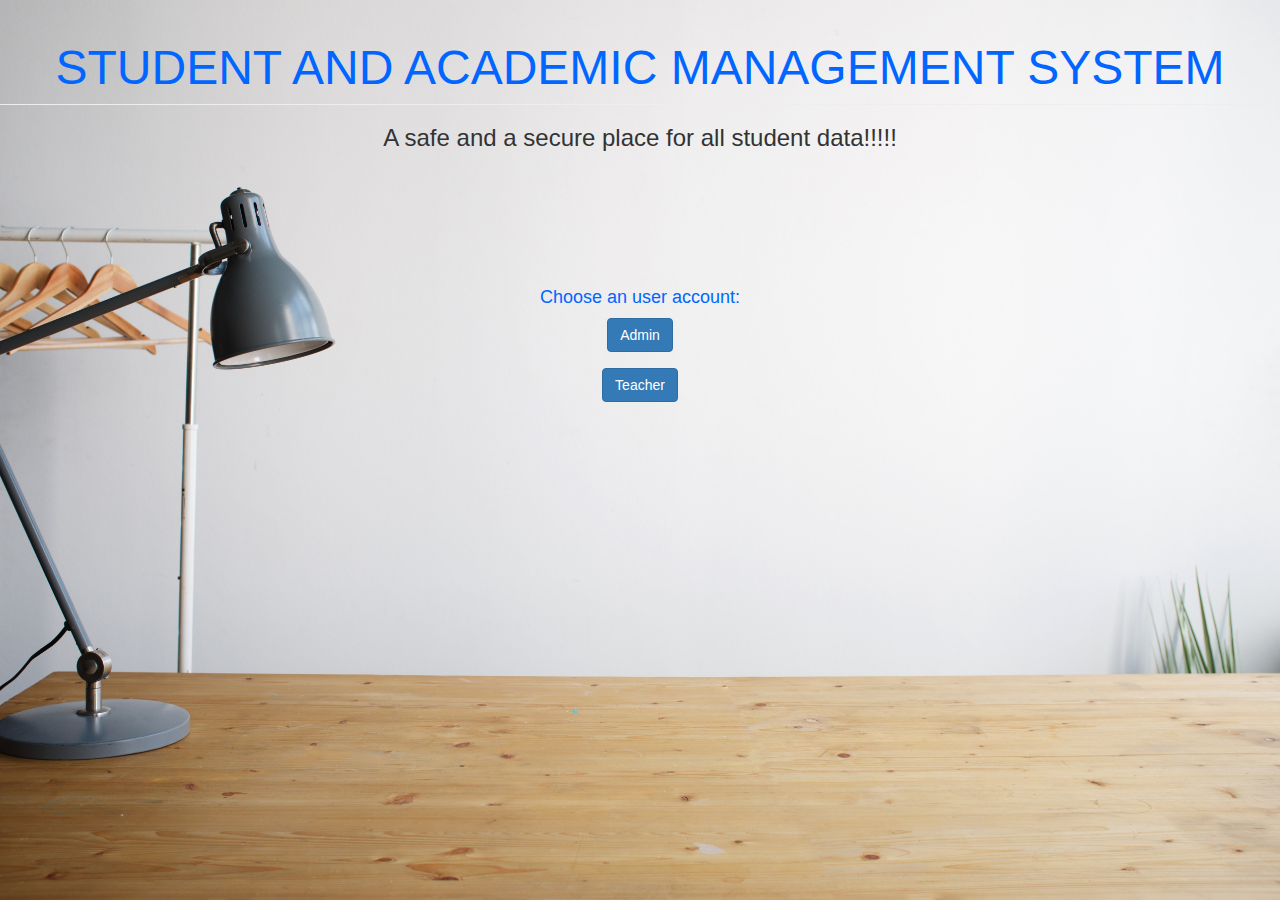
<file: src/index.html>
﻿<html>
<head>
<title>User</title>

<meta charset="UTF-8">
    <title>Welcome</title>
    <link rel="stylesheet" href="https://maxcdn.bootstrapcdn.com/bootstrap/3.3.7/css/bootstrap.css">
    <style type="text/css">


body{ font: 14px sans-serif; text-align: center; 
      background: url(use8.jpg) no-repeat center center fixed; 
  -webkit-background-size: cover;
  -moz-background-size: cover;
  -o-background-size: cover;
  background-size: cover;
}



</style>

<link rel="stylesheet" href="styles.css">
    </head>

<body>

    <div class="page-header">
        <font size="9" color="#0066ff">
            STUDENT AND ACADEMIC MANAGEMENT SYSTEM
        </font>
    </div>
    <h3>A safe and a secure place for all student data!!!!!</h3>

    <br style="line-height: 9;">

    <font size="4" color="#0066ff">
        <p>Choose an user account:</p></font>
        <div><a href="loginadmin.php" class="btn btn-primary">Admin</a></div><br>
        <a href="loginteacher.php" class="btn btn-primary">Teacher</a>
</body>
</html>
</file>
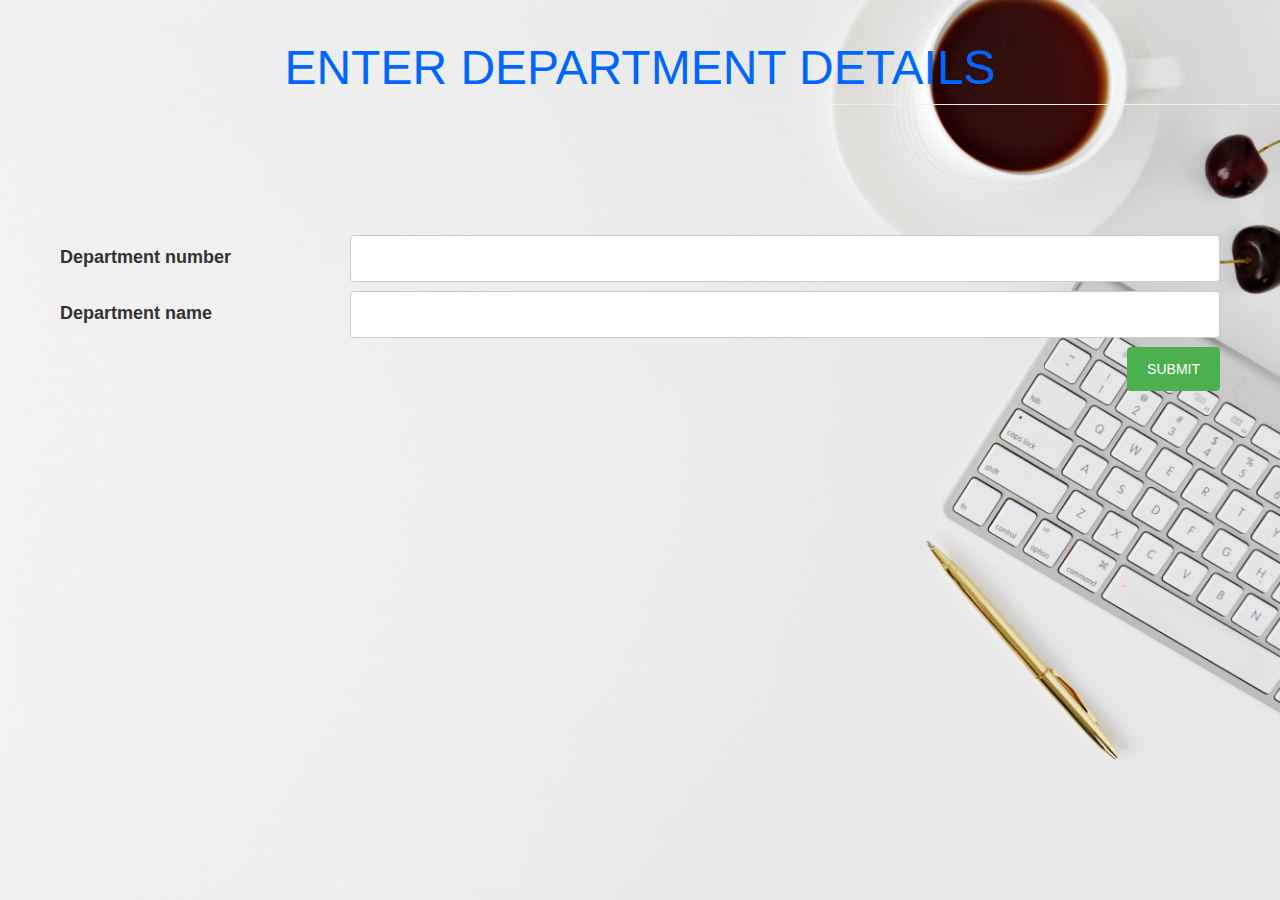
<file: src/department.html>
<html>
<head>
    <title>Enter department</title>
    <link rel="stylesheet" href="https://maxcdn.bootstrapcdn.com/bootstrap/3.3.7/css/bootstrap.css">
    <style type="text/css">
        body {
            font: 14px sans-serif;
            
            background: url(use10.jpg) no-repeat center center fixed; 
  -webkit-background-size: cover;
  -moz-background-size: cover;
  -o-background-size: cover;
  background-size: cover;
        }
* {
  box-sizing: border-box;
}

input[type=text], select, textarea {
  width: 100%;
  padding: 12px;
  border: 1px solid #ccc;
  border-radius: 4px;
  resize: vertical;
}

label {
  padding: 12px 12px 12px 0;
  display: inline-block;
}

input[type=submit] {
  background-color: #4CAF50;
  color: white;
  padding: 12px 20px;
  border: none;
  border-radius: 4px;
  cursor: pointer;
  float: right;
}

input[type=submit]:hover {
  background-color: #45a049;
}

.container {
  border-radius: 5px;
  
  padding: 20px;
}

.col-25 {
  float: left;
  width: 25%;
  margin-top: 6px;
}

.col-75 {
  float: left;
  width: 75%;
  margin-top: 6px;
}

/* Clear floats after the columns */
.row:after {
  content: "";
  display: table;
  clear: both;
}

/* Responsive layout - when the screen is less than 600px wide, make the two columns stack on top of each other instead of next to each other */
@media screen and (max-width: 600px) {
  .col-25, .col-75, input[type=submit] {
    width: 100%;
    margin-top: 0;
  }
}
    </style>
</head>
<body>
    <div class="page-header">
        <font size="9" color="#0066ff">
            <center>
                ENTER DEPARTMENT DETAILS
            </center>
        </font>
    </div>
    <br style="line-height: 6;">
<div class="container">
    <form method="post" action="deptconnect.php">
        <b>
            <font size="4">

<div class="row">
    <div class="col-25">
      <label for="Department_number">Department number</label>
    </div>
    <div class="col-75">
                <input type="text" name="Department_number" id="Department_number" value="" required>
</div>
  </div>
<div class="row">
    <div class="col-25">
      <label for="Department_name">Department name</label>
    </div>
    <div class="col-75">
                <input type="text" id="Department_name" name="Department_name" value="" required>
               

</div>
  </div>
<div class="row">
    <div class="col-25">
      <label for="Department_name"></label>
    </div>
    <div class="col-75">
                <input type="submit" name=""  value="SUBMIT" class="btn btn-primary">
</div>
</div>
            </font>
        </b>
    </form>
</div>
</body>
</html>
</file>
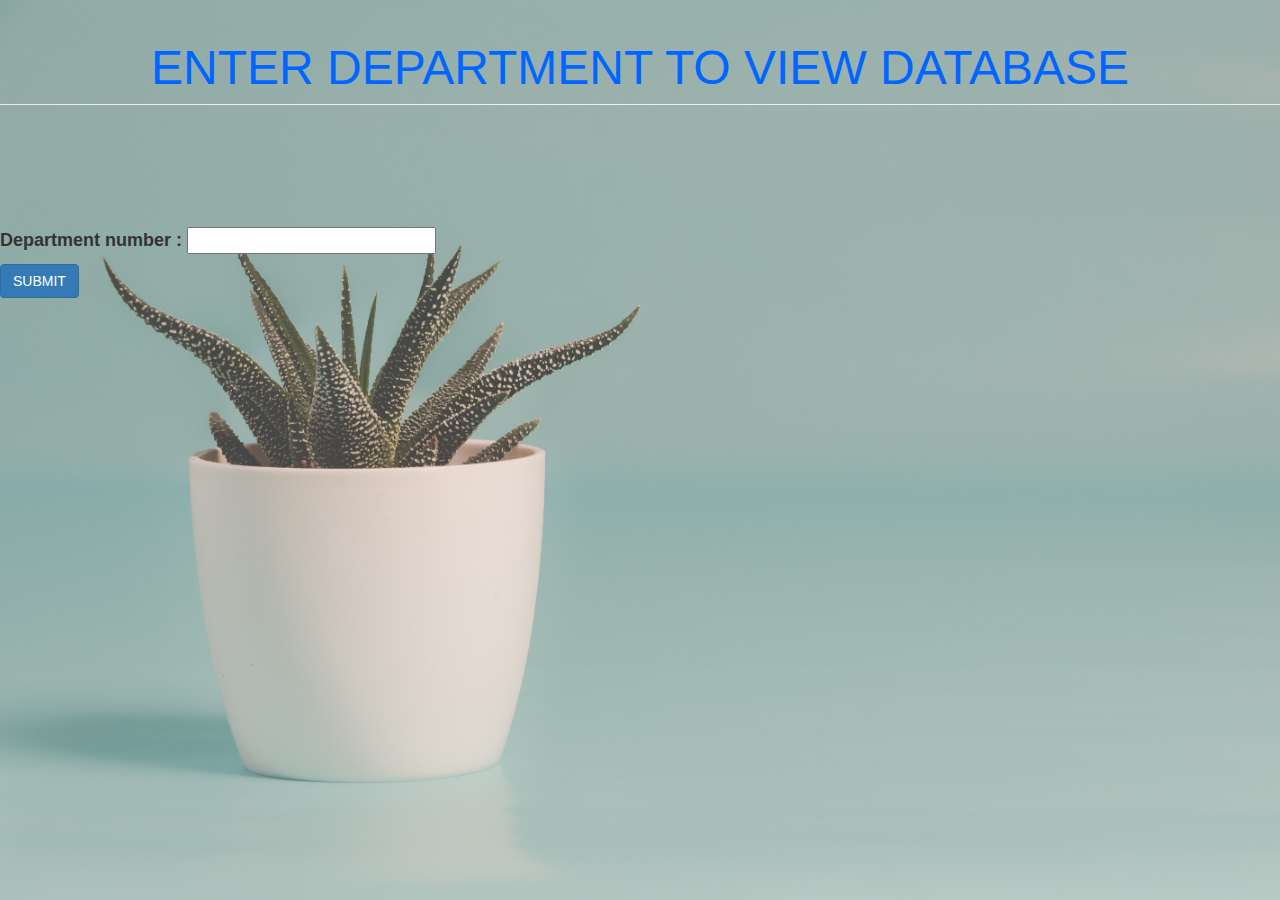
<file: src/enterdepartmentadmin.html>
<html>
<head>
    <title>Check details</title>
    <link rel="stylesheet" href="https://maxcdn.bootstrapcdn.com/bootstrap/3.3.7/css/bootstrap.css">
    <style type="text/css">
        body {
            font: 14px sans-serif;
            text-align: left;
            background: url(use.jpg) no-repeat center center fixed;
            -webkit-background-size: cover;
            -moz-background-size: cover;
            -o-background-size: cover;
            background-size: cover;
        }
    </style>
</head>
<body>
    <div class="page-header">
        <font size="9" color="#0066ff">
            <center>
                ENTER DEPARTMENT TO VIEW DATABASE
            </center>
        </font>
    </div>
    <br style="line-height: 6;">
    <form method="post" action="displaydetailsadmin.php">
        <b>
            <font size="4">

                <br style="line-height: 1;">
                <p>Department number : <input type="text" name="Department_number"  value="" required></p>

                <p><input type="submit"  value="SUBMIT" class="btn btn-primary" name=""></p>
            </font>
        </b>
    </form>
</body>
</html>
</file>
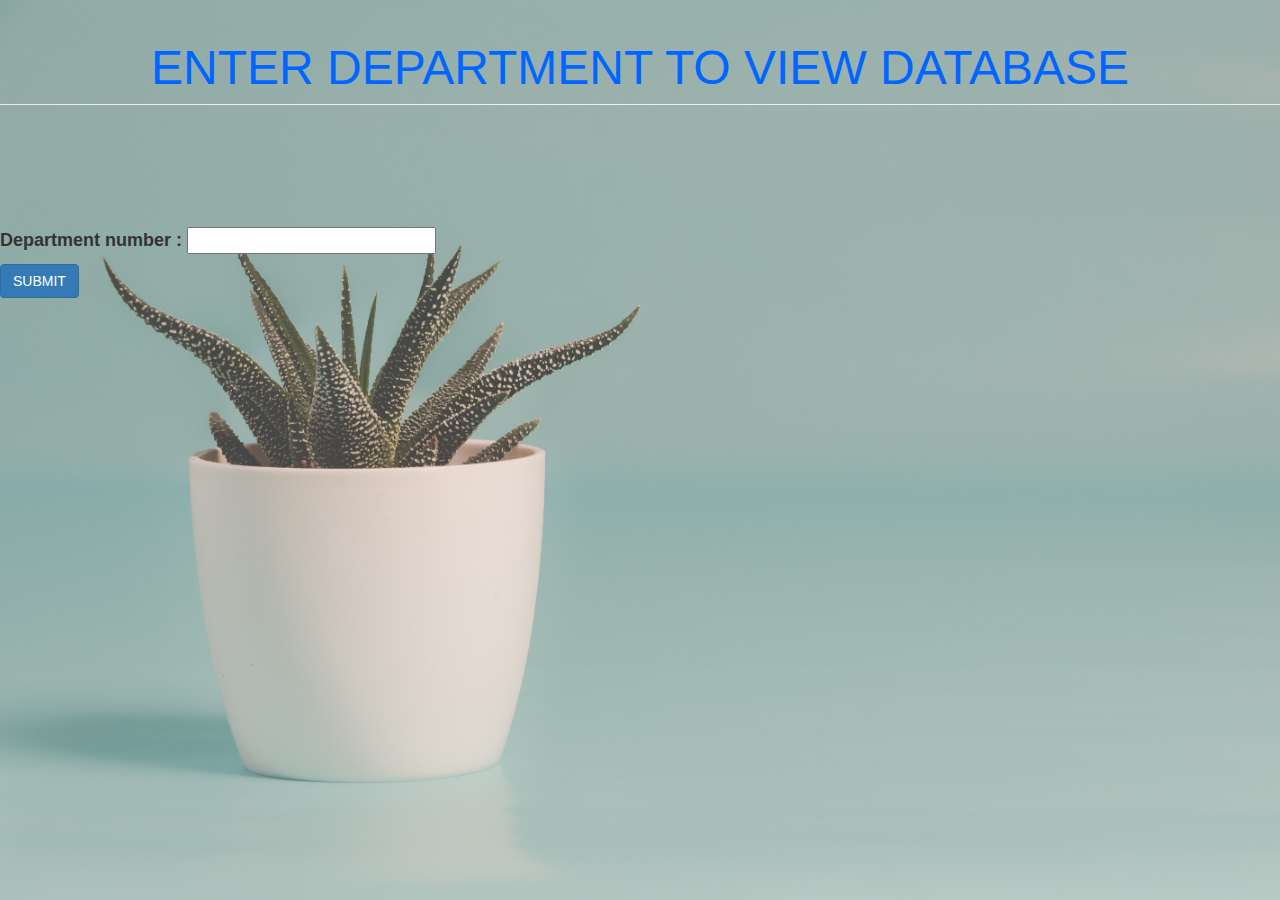
<file: src/enterdepartmentteacher.html>
<html>
<head>
    <title>Check details</title>
    <link rel="stylesheet" href="https://maxcdn.bootstrapcdn.com/bootstrap/3.3.7/css/bootstrap.css">
    <style type="text/css">
        body {
            font: 14px sans-serif;
            text-align: left;
            background: url(use.jpg) no-repeat center center fixed;
            -webkit-background-size: cover;
            -moz-background-size: cover;
            -o-background-size: cover;
            background-size: cover;
        }
    </style>
</head>
<body>
    <div class="page-header">
        <font size="9" color="#0066ff">
            <center>
                ENTER DEPARTMENT TO VIEW DATABASE
            </center>
        </font>
    </div>
    <br style="line-height: 6;">
    <form method="post" action="displaydetailsteacher.php">
        <b>
            <font size="4">

                <br style="line-height: 1;">
                <p>Department number : <input type="text" name="Department_number"  value="" required></p>

                <p><input type="submit"  value="SUBMIT" class="btn btn-primary" name=""></p>
            </font>
        </b>
    </form>
</body>
</html>
</file>
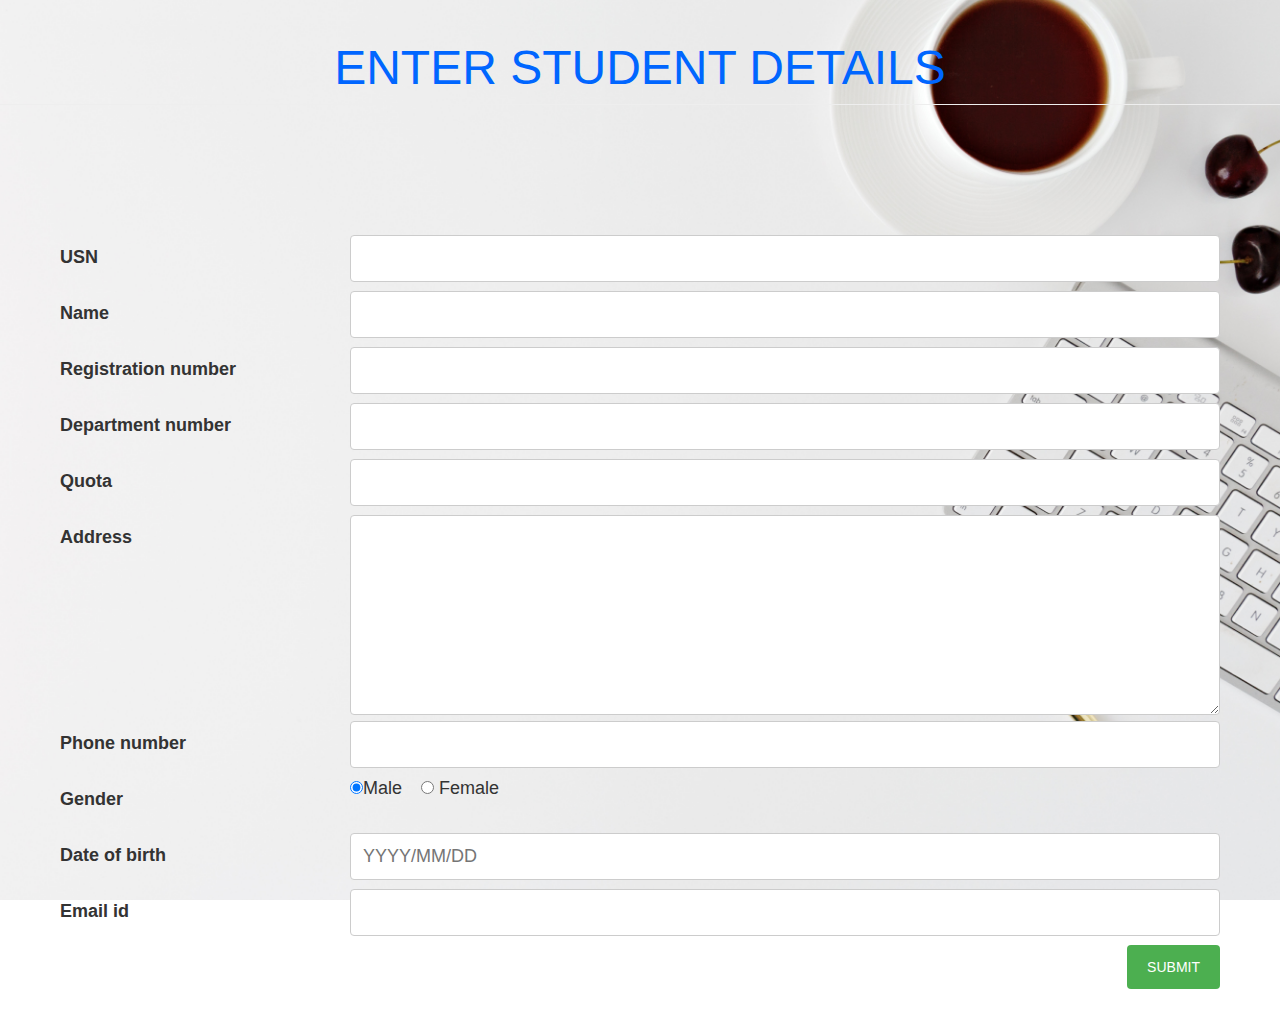
<file: src/general.html>
﻿<html>
<head>
    <title>Details</title>
    <meta charset="UTF-8">
    <title>Welcome</title>
    <link rel="stylesheet" href="https://maxcdn.bootstrapcdn.com/bootstrap/3.3.7/css/bootstrap.css">
    <style type="text/css">
        body {
            font: 14px sans-serif;
            
            background: url(use10.jpg) no-repeat center center fixed; 
  -webkit-background-size: cover;
  -moz-background-size: cover;
  -o-background-size: cover;
  background-size: cover;
        }

* {
  box-sizing: border-box;
}

input[type=text], select, textarea {
  width: 100%;
  padding: 12px;
  border: 1px solid #ccc;
  border-radius: 4px;
  resize: vertical;
}

label {
  padding: 12px 12px 12px 0;
  font-weight: bold;
  display: inline-block;
}

input[type=submit] {
  background-color: #4CAF50;
  color: white;
  padding: 12px 20px;
  border: none;
  border-radius: 4px;
  cursor: pointer;
  float: right;
}

input[type=submit]:hover {
  background-color: #45a049;
}

.container {
  border-radius: 5px;
  
  padding: 20px;
}

.col-25 {
  float: left;
  width: 25%;
  margin-top: 6px;
}

.col-75 {
  float: left;
  width: 75%;
  margin-top: 6px;
}

/* Clear floats after the columns */
.row:after {
  content: "";
  display: table;
  clear: both;
}

/* Responsive layout - when the screen is less than 600px wide, make the two columns stack on top of each other instead of next to each other */
@media screen and (max-width: 600px) {
  .col-25, .col-75, input[type=submit] {
    width: 100%;
    margin-top: 0;
  }
}
    </style>
</head>
<body>
    <div class="page-header">
        <font size="9" color="#0066ff"><center>
    ENTER STUDENT DETAILS
</center>
        </font>
    </div>
    <br style="line-height: 6;">
	<div class="container">
    <form method="post" action="connect1.php">
      
            <font size="4">
<div class="row">
    <div class="col-25">
      <label for="USN">USN</label>
    </div>
    <div class="col-75">
        <input id="USN" type="text" name="USN" value="" required> 
</div>
  </div>
<div class="row">
    <div class="col-25">
      <label for="Name">Name</label>
    </div>
    <div class="col-75">
        <input type="text" id="Name" name="Name" value="" required>
</div>
  </div>
<div class="row">
    <div class="col-25">
      <label for="Registration_number">Registration number</label>
    </div>
    <div class="col-75">
        <input type="text" id="Registration_number" name="Registration_number" value="" required>
</div>
  </div>
<div class="row">
    <div class="col-25">
      <label for="Department_number">Department number</label>
    </div>
    <div class="col-75">
        <input type="text" id="Department_number" name="Department_number" value="" required>
</div>
  </div>
<div class="row">
    <div class="col-25">
      <label for="Quota">Quota</label>
    </div>
    <div class="col-75">
        <input type="text" id="Quota" name="Quota" value="" required>
</div>
  </div>
<div class="row">
    <div class="col-25">
      <label for="Address">Address</label>
    </div>
    <div class="col-75">
        <textarea id="Address" name="Address" value="" required style="height:200px"></textarea>
</div>
  </div>
<div class="row">
    <div class="col-25">
      <label for="Phone_number">Phone number</label>
    </div>
    <div class="col-75">
        <input type="text" id="Phone_number" name="Phone_number" value="" required>
</div>
  </div>
<div class="row">
    <div class="col-25">
      <label for="fname">Gender</label>
    </div>
    <div class="col-75">
        <input type="radio" name="Gender" value="male" checked>Male &ensp; <input type="radio" name="Gender" value="female"> Female
</div>
  </div>
<div class="row">
    <div class="col-25">
      <label for="DOB">Date of birth</label>
    </div>
    <div class="col-75"> 
        <input type="text" id="DOB" name="DOB" placeholder="YYYY/MM/DD" value="" required >
</div>
  </div>
<div class="row">
    <div class="col-25">
      <label for="Mail_ID">Email id</label>
    </div>
    <div class="col-75">
        <input type="text" id="Mail_ID" name="Mail_ID" value="" required>
</div>
  </div>
<div class="row">
    <div class="col-25">
      <label for="sen"></label>
    </div>
    <div class="col-75">
        <input type="submit" id="sen" name="SEND" value="SUBMIT" class="btn btn-primary">
</div>
  </div>
                </font>
          
    </form>
    </div>
</body>
</html>
</file>
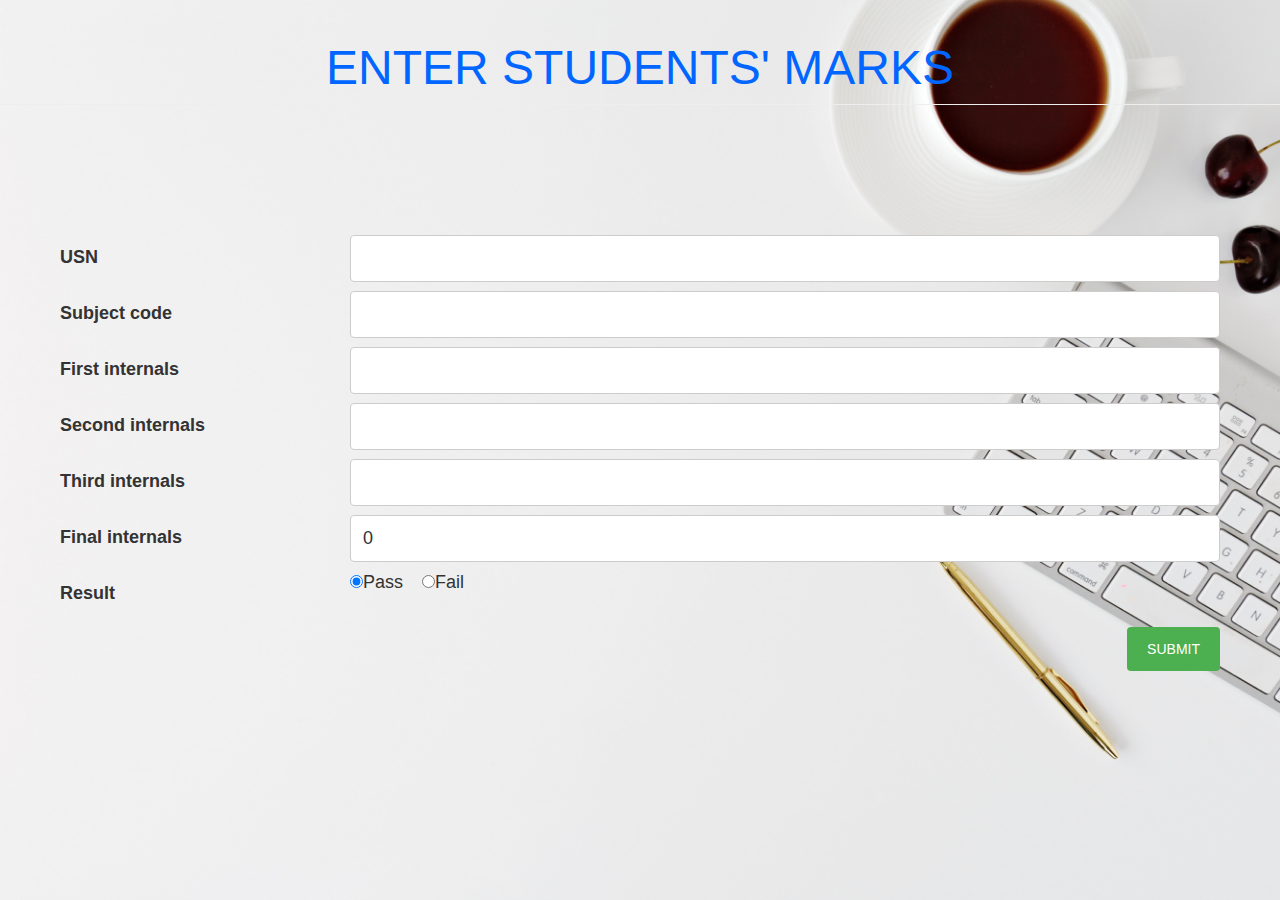
<file: src/marks1.html>
<html>
<head>
    <title>Enter marks</title>
    <link rel="stylesheet" href="https://maxcdn.bootstrapcdn.com/bootstrap/3.3.7/css/bootstrap.css">
    <style type="text/css">
        body {
            font: 14px sans-serif;
            
            background: url(use10.jpg) no-repeat center center fixed; 
  -webkit-background-size: cover;
  -moz-background-size: cover;
  -o-background-size: cover;
  background-size: cover;
        }
* {
  box-sizing: border-box;
}

input[type=text], select, textarea {
  width: 100%;
  padding: 12px;
  border: 1px solid #ccc;
  border-radius: 4px;
  resize: vertical;
}

label {
  padding: 12px 12px 12px 0;
  font-weight: bold;
  display: inline-block;
}

input[type=submit] {
  background-color: #4CAF50;
  color: white;
  padding: 12px 20px;
  border: none;
  border-radius: 4px;
  cursor: pointer;
  float: right;
}

input[type=submit]:hover {
  background-color: #45a049;
}

.container {
  border-radius: 5px;
  
  padding: 20px;
}

.col-25 {
  float: left;
  width: 25%;
  margin-top: 6px;
}

.col-75 {
  float: left;
  width: 75%;
  margin-top: 6px;
}

/* Clear floats after the columns */
.row:after {
  content: "";
  display: table;
  clear: both;
}

/* Responsive layout - when the screen is less than 600px wide, make the two columns stack on top of each other instead of next to each other */
@media screen and (max-width: 600px) {
  .col-25, .col-75, input[type=submit] {
    width: 100%;
    margin-top: 0;
  }
}
    </style>
</head>
<body>
    <div class="page-header">
        <font size="9" color="#0066ff">
            <center>
                ENTER STUDENTS' MARKS
            </center>
        </font>
    </div>
    <br style="line-height: 6;">
<div class="container">
    <form method="post" action="connect2.php">
        
            <font size="4">
<div class="row">
    <div class="col-25">
      <label for="USN">USN</label>
    </div>
    <div class="col-75">
                <input type="text" name="USN" value="" required>
</div>
  </div>
<div class="row">
    <div class="col-25">
      <label for="Subject_code">Subject code</label>
    </div>
    <div class="col-75">
                <input type="text" id="Subject_code" name="Subject_code" value="" required>
</div>
  </div>
<div class="row">
    <div class="col-25">
      <label for="First_internals">First internals</label>
    </div>
    <div class="col-75">
                <input type="text" name="First_internals" id="First_internals" value="" required>
</div>
  </div>
<div class="row">
    <div class="col-25">
      <label for="Second_internals">Second internals</label>
    </div>
    <div class="col-75">
                <input type="text" name="Second_internals" id="Second_internals" value="" required>
</div>
  </div>
<div class="row">
    <div class="col-25">
      <label for="Third_internals">Third internals</label>
    </div>
    <div class="col-75">
                <input type="text" name="Third_internals" value="" required>
</div>
  </div>
<div class="row">
    <div class="col-25">
      <label for="Final_internals">Final internals</label>
    </div>
    <div class="col-75">
                <input type="text" name="Final_internals"id="Final_internals" value="0" required>
</div>
  </div>
<div class="row">
    <div class="col-25">
      <label for="Result">Result</label>
    </div>
    <div class="col-75">
                <input type="radio" id="Result" name="Result" value="P" checked>Pass &ensp; <input type="radio" name="Result" value="F">Fail
</div>
  </div>
<div class="row">
    <div class="col-25">
      <label for="USN"></label>
    </div>
    <div class="col-75">

                <p><input type="submit" name="SEND" value="SUBMIT" class="btn btn-primary" /></p><br style="line-height: 1;"> 
</div>
  </div>
            </font>
        
    </form>
</div>
</body>
</html>
</file>
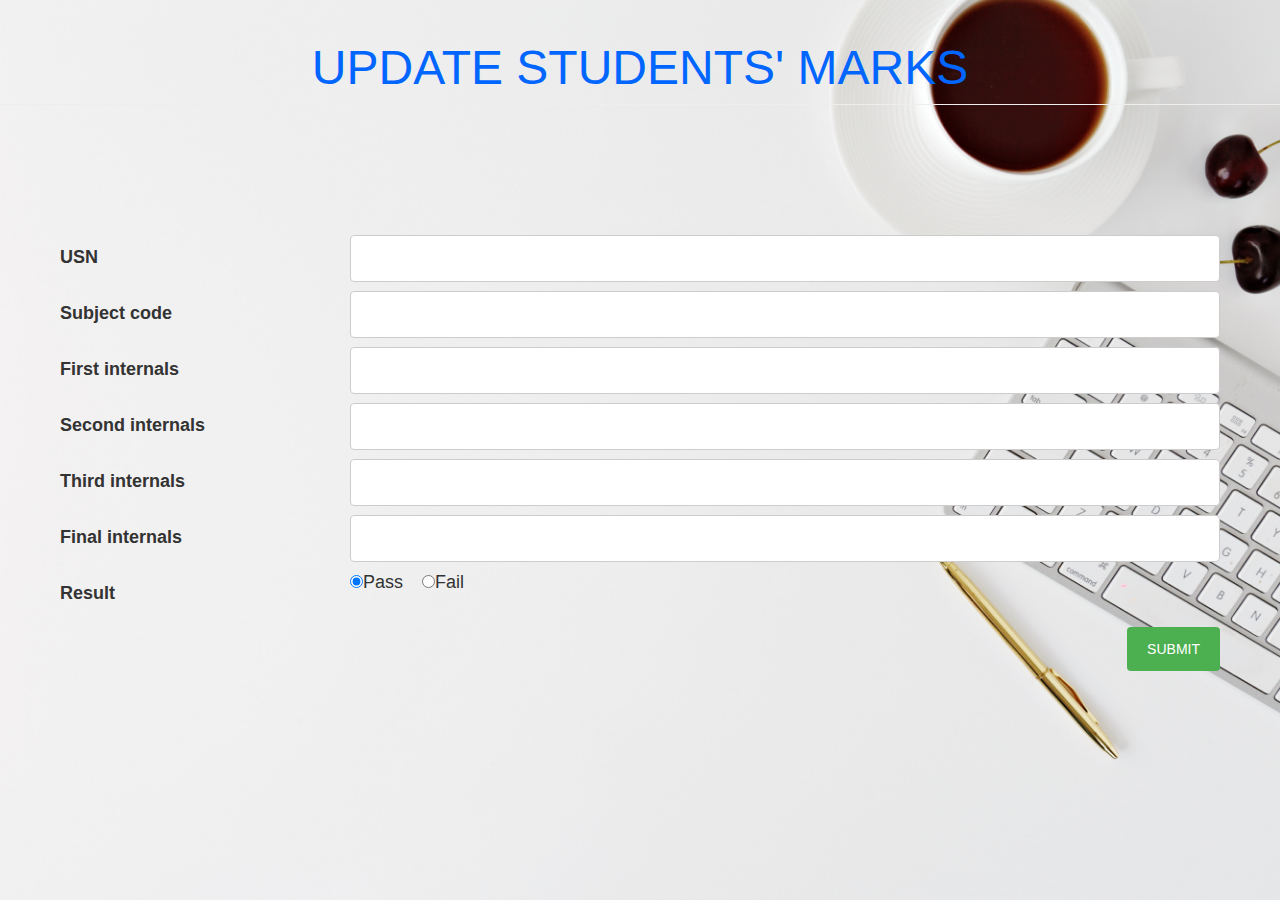
<file: src/marks2.html>
<html>
<head>
    <title>Update marks</title>
    <link rel="stylesheet" href="https://maxcdn.bootstrapcdn.com/bootstrap/3.3.7/css/bootstrap.css">
    <style type="text/css">
      body {
            font: 14px sans-serif;
            
            background: url(use10.jpg) no-repeat center center fixed; 
  -webkit-background-size: cover;
  -moz-background-size: cover;
  -o-background-size: cover;
  background-size: cover;
        }
* {
  box-sizing: border-box;
}

input[type=text], select, textarea {
  width: 100%;
  padding: 12px;
  border: 1px solid #ccc;
  border-radius: 4px;
  resize: vertical;
}

label {
  padding: 12px 12px 12px 0;
  font-weight: bold;
  display: inline-block;
}

input[type=submit] {
  background-color: #4CAF50;
  color: white;
  padding: 12px 20px;
  border: none;
  border-radius: 4px;
  cursor: pointer;
  float: right;
}

input[type=submit]:hover {
  background-color: #45a049;
}

.container {
  border-radius: 5px;
  
  padding: 20px;
}

.col-25 {
  float: left;
  width: 25%;
  margin-top: 6px;
}

.col-75 {
  float: left;
  width: 75%;
  margin-top: 6px;
}

/* Clear floats after the columns */
.row:after {
  content: "";
  display: table;
  clear: both;
}

/* Responsive layout - when the screen is less than 600px wide, make the two columns stack on top of each other instead of next to each other */
@media screen and (max-width: 600px) {
  .col-25, .col-75, input[type=submit] {
    width: 100%;
    margin-top: 0;
  }
}
    </style>
</head>
<body>
    <div class="page-header">
        <font size="9" color="#0066ff">
            <center>
                UPDATE STUDENTS' MARKS
            </center>
        </font>
    </div>
    <br style="line-height: 6;">
<div class="container">
    <form method="post" action="marksu.php">
                  <font size="4">
<div class="row">
    <div class="col-25">
      <label for="USN">USN</label>
    </div>
    <div class="col-75">
                <input type="text" name="USN" value="" required>
</div>
  </div>
<div class="row">
    <div class="col-25">
      <label for="Subject_code">Subject code</label>
    </div>
    <div class="col-75">
                <input type="text" id="Subject_code" name="Subject_code" value="" required>
</div>
  </div>
<div class="row">
    <div class="col-25">
      <label for="First_internals">First internals</label>
    </div>
    <div class="col-75">
                <input type="text" name="First_internals" id="First_internals" value="" required>
</div>
  </div>
<div class="row">
    <div class="col-25">
      <label for="Second_internals">Second internals</label>
    </div>
    <div class="col-75">
                <input type="text" name="Second_internals" id="Second_internals" value="" required>
</div>
  </div>
<div class="row">
    <div class="col-25">
      <label for="Third_internals">Third internals</label>
    </div>
    <div class="col-75">
                <input type="text" name="Third_internals" value="" required>
</div>
  </div>
<div class="row">
    <div class="col-25">
      <label for="Final_internals">Final internals</label>
    </div>
    <div class="col-75">
                <input type="text" name="Final_internals"id="Final_internals" value="" required>
</div>
  </div>
<div class="row">
    <div class="col-25">
      <label for="Result">Result</label>
    </div>
    <div class="col-75">
                <input type="radio" id="Result" name="Result" value="P" checked>Pass &ensp; <input type="radio" name="Result" value="F">Fail
</div>
  </div>
<div class="row">
    <div class="col-25">
      <label for="USN"></label>
    </div>
    <div class="col-75">

                <p><input type="submit" name="SEND" value="SUBMIT" class="btn btn-primary" /></p><br style="line-height: 1;"> 
</div>
  </div>
            </font>
    </form>
</body>
</html>
</file>
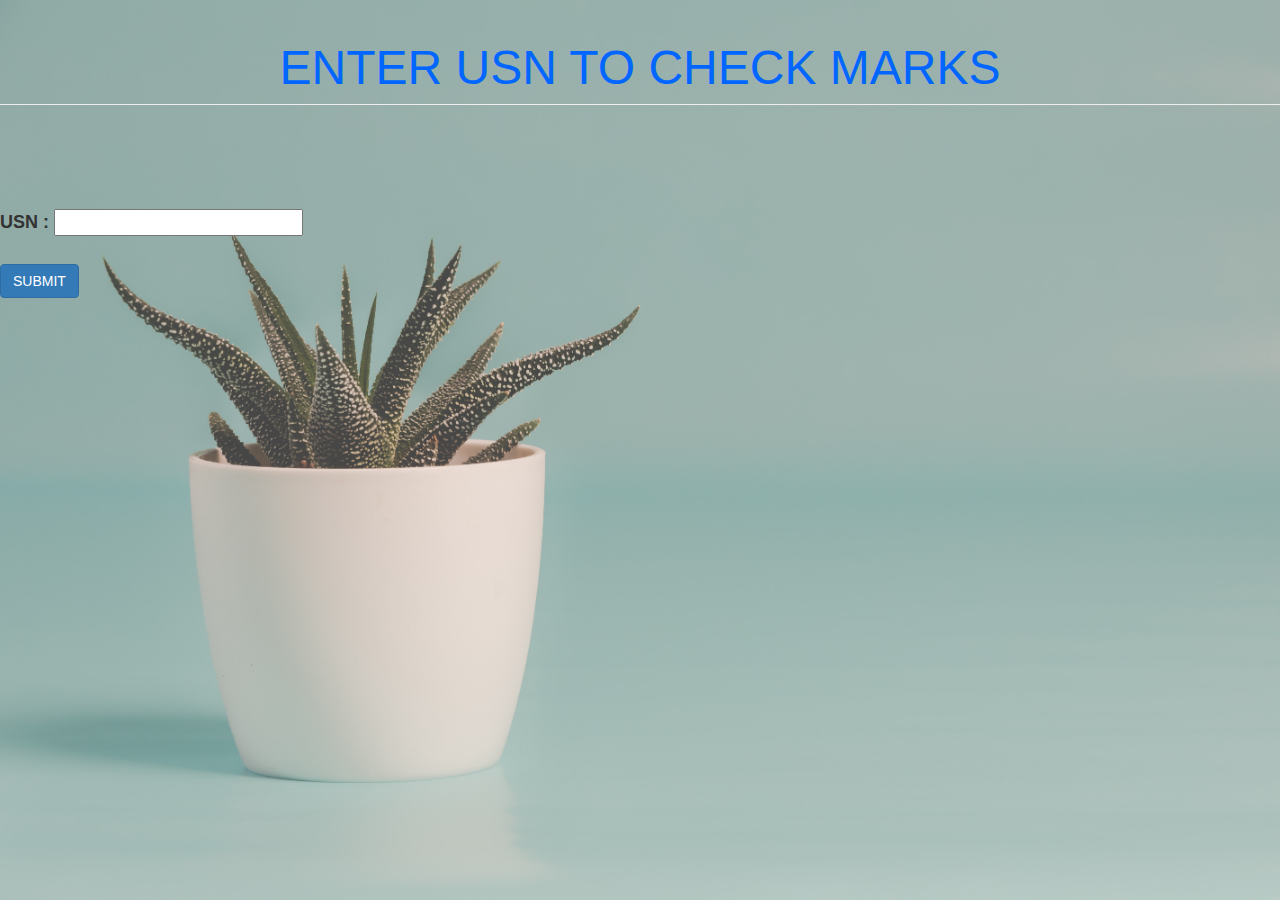
<file: src/markstest.html>
<html>
<head>
    <title>Check marks</title>
    <link rel="stylesheet" href="https://maxcdn.bootstrapcdn.com/bootstrap/3.3.7/css/bootstrap.css">
    <style type="text/css">
        body {
            font: 14px sans-serif;
            text-align: left;
            background: url(use.jpg) no-repeat center center fixed;
            -webkit-background-size: cover;
            -moz-background-size: cover;
            -o-background-size: cover;
            background-size: cover;
        }
    </style>
</head>
<body>
    <div class="page-header">
        <font size="9" color="#0066ff">
            <center>
                ENTER USN TO CHECK MARKS
            </center>
        </font>
    </div>
    <br style="line-height: 6;">
    <form method="post" action="displaymarks.php">
        <b>
            <font size="4">

                <p>USN : <input type="text" name="USN" value="" required></p><br style="line-height: 1;">

                <p><input type="submit"  name="" value="SUBMIT" class="btn btn-primary" ></p><br style="line-height: 1;">
            </font>
        </b>
    </form>
</body>
</html>
</file>
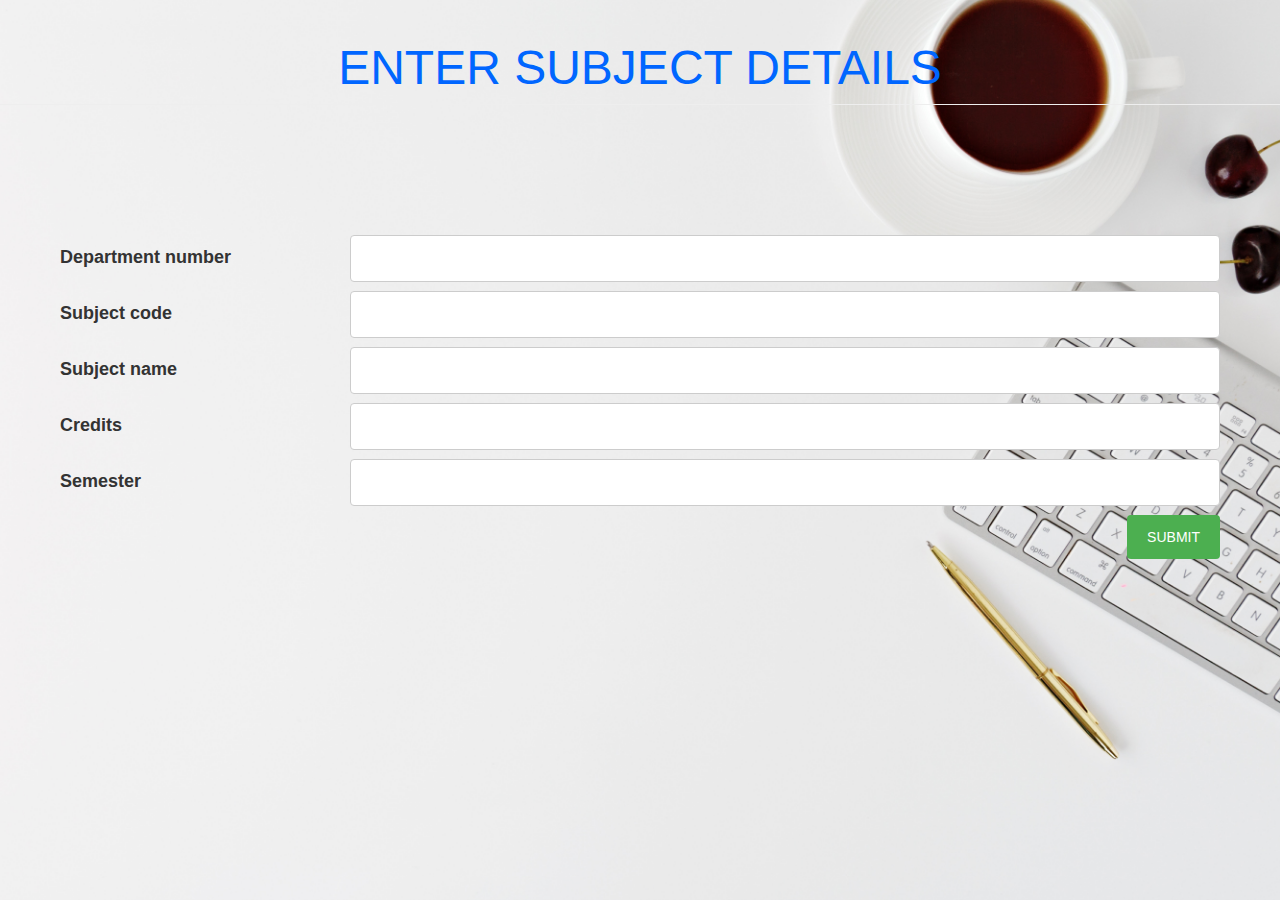
<file: src/subject.html>
<html>
<head>
    <title>Subject details</title>
    <meta charset="UTF-8">
    <title>Welcome</title>
    <link rel="stylesheet" href="https://maxcdn.bootstrapcdn.com/bootstrap/3.3.7/css/bootstrap.css">
    <style type="text/css">
        
        body {
            font: 14px sans-serif;
            
            background: url(use10.jpg) no-repeat center center fixed; 
  -webkit-background-size: cover;
  -moz-background-size: cover;
  -o-background-size: cover;
  background-size: cover;
        }
* {
  box-sizing: border-box;
}

input[type=text], select, textarea {
  width: 100%;
  padding: 12px;
  border: 1px solid #ccc;
  border-radius: 4px;
  resize: vertical;
}

label {
  padding: 12px 12px 12px 0;
font-weight: bold;
  display: inline-block;
}

input[type=submit] {
  background-color: #4CAF50;
  color: white;
  padding: 12px 20px;
  border: none;
  border-radius: 4px;
  cursor: pointer;
  float: right;
}

input[type=submit]:hover {
  background-color: #45a049;
}

.container {
  border-radius: 5px;
  
  padding: 20px;
}

.col-25 {
  float: left;
  width: 25%;
  margin-top: 6px;
}

.col-75 {
  float: left;
  width: 75%;
  margin-top: 6px;
}

/* Clear floats after the columns */
.row:after {
  content: "";
  display: table;
  clear: both;
}

/* Responsive layout - when the screen is less than 600px wide, make the two columns stack on top of each other instead of next to each other */
@media screen and (max-width: 600px) {
  .col-25, .col-75, input[type=submit] {
    width: 100%;
    margin-top: 0;
  }
}
    </style>
</head>
<body>
    <div class="page-header">
        <font size="9" color="#0066ff">
            <center>
                ENTER SUBJECT DETAILS
            </center>
        </font>
    </div>
    <br style="line-height: 6;">
<div class="container">
    <form method="post" action="subjconnect.php">
        
            <font size="4">
<div class="row">
    <div class="col-25">
      <label for="Department_number">Department number</label>
    </div>
    <div class="col-75">

                <input type="text" id="Department_number" name="Department_number" value="" required>
</div>
  </div>
<div class="row">
    <div class="col-25">
      <label for="Subject_code">Subject code</label>
    </div>
    <div class="col-75">
                <input type="text" id="Subject_code" name="Subject_code" value="" required>
</div>
  </div>
<div class="row">
    <div class="col-25">
      <label for="Subject_name">Subject name</label>
    </div>
    <div class="col-75">
                <input type="text" id="Subject_name" name="Subject_name" value="" required>
</div>
  </div>

<div class="row">
    <div class="col-25">
      <label for="Credits">Credits</label>
    </div>
    <div class="col-75">
                <input type="text" id="Credits" name="Credits" value="" required>
</div>
  </div>

<div class="row">
    <div class="col-25">
      <label for="Semester">Semester</label>
    </div>
    <div class="col-75">
                <input type="text" id="Semester" name="Semester" value="" required>
</div>
  </div>
<div class="row">
    <div class="col-25">
      <label for="USN"></label>
    </div>
    <div class="col-75">


                <input type="submit" value="SUBMIT" name="" class="btn btn-primary">
</div>
  </div>
            </font>
        
    </form>
</div>
</body>
</html>
</file>
<file: src/styles.css>
.center {
  margin: auto;
  width: 50%;
  border: 3px solid green;
  padding: 10px;
}
</file>
